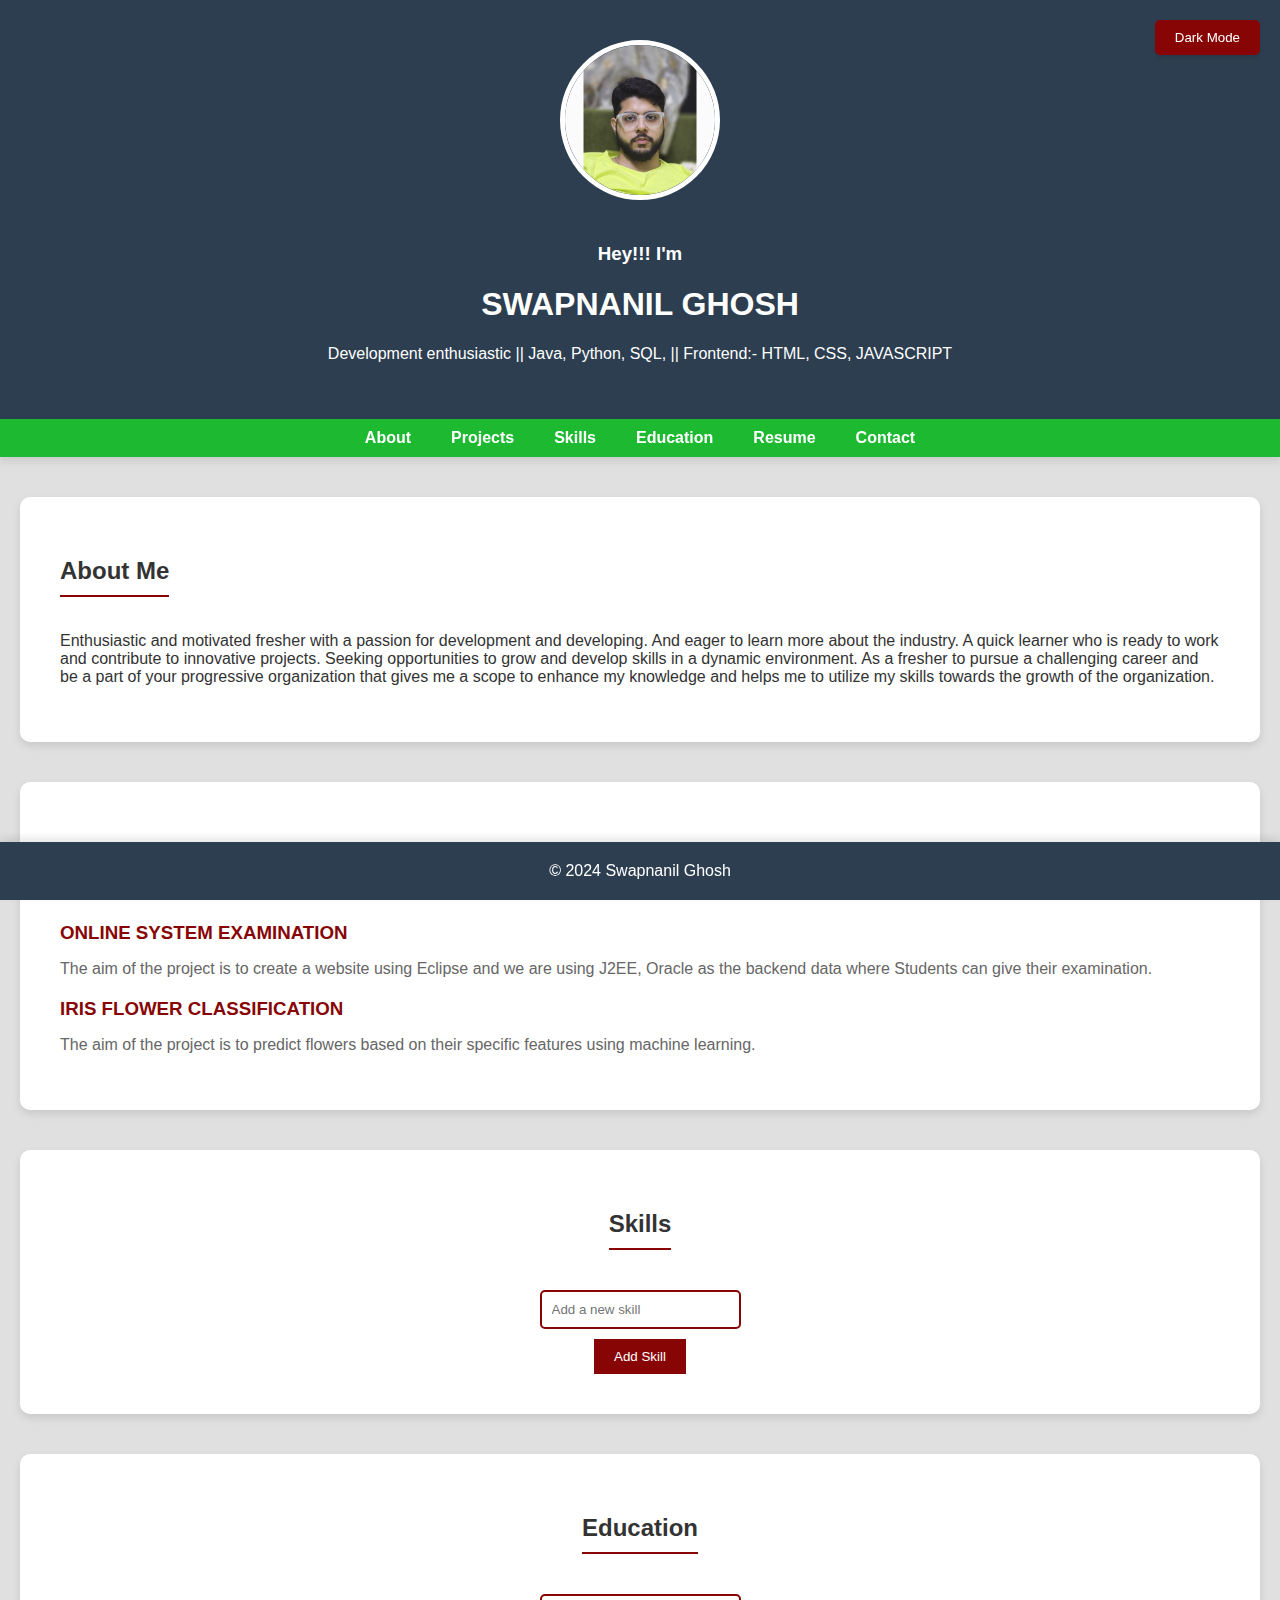
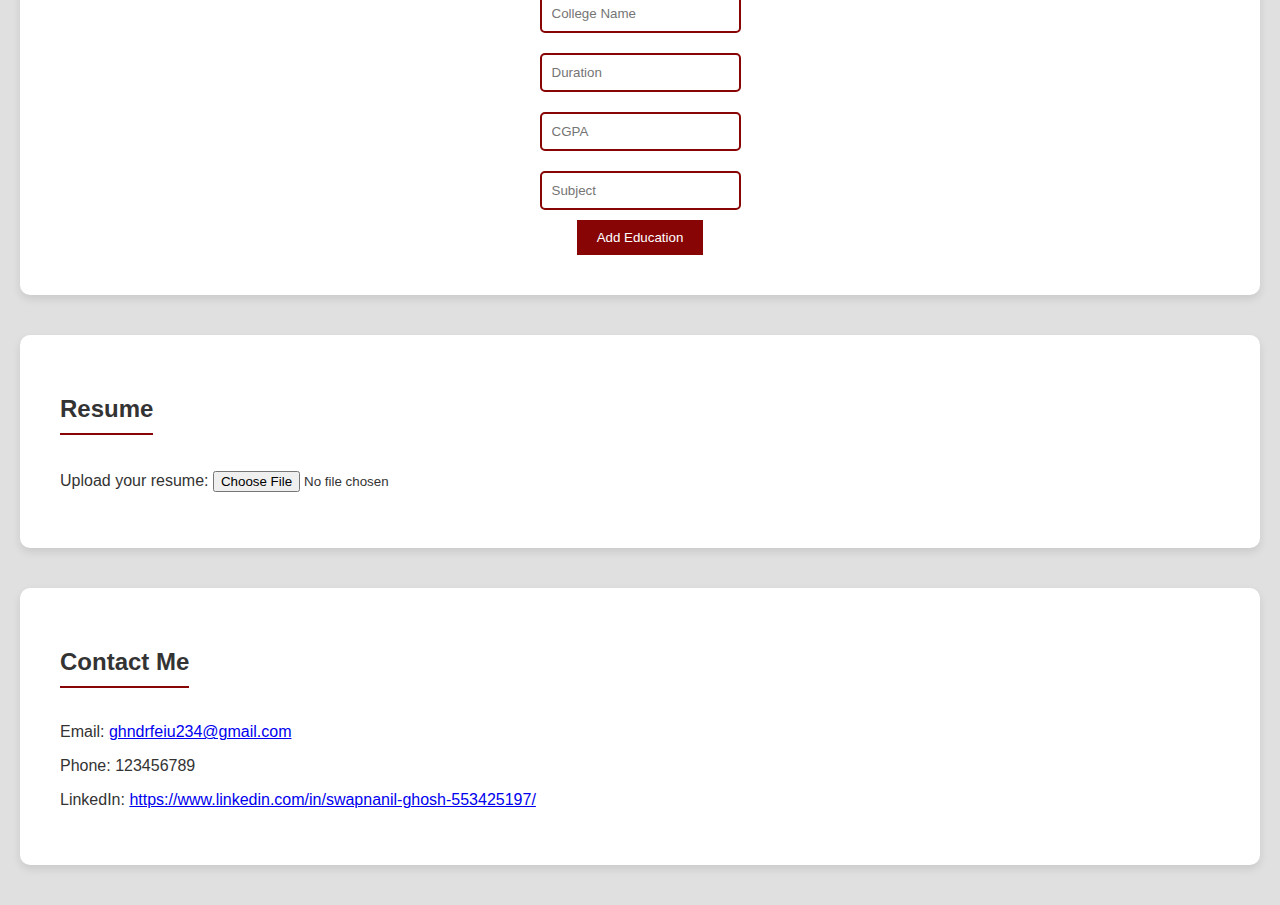
<file: Portfolio/index.html>
<!DOCTYPE html>
<html lang="en">
<head>
    <meta charset="UTF-8">
    <meta name="viewport" content="width=device-width, initial-scale=1.0">
    <title>Personal Portfolio</title>
    <link rel="stylesheet" href="styles.css">
</head>
<body>
    <header>
        <div class="intro">
            <img src="./my pic.jpg" alt="My Photo" class="profile-img">
            <h3>Hey!!! I'm</h3>
            <h1>SWAPNANIL GHOSH</h1>
            <p>Development enthusiastic || Java, Python, SQL, || Frontend:- HTML, CSS, JAVASCRIPT</p>
        </div>
    </header>
    
    <nav>
        <ul>
            <li><a href="#about">About</a></li>
            <li><a href="#projects">Projects</a></li>
            <li><a href="#skills">Skills</a></li>
            <li><a href="#education">Education</a></li>
            <li><a href="#resume">Resume</a></li>
            <li><a href="#contact">Contact</a></li>
        </ul>
    </nav>

    <button id="theme-toggle">Dark Mode</button>

    <section id="about">
        <h2>About Me</h2>
        <p>Enthusiastic and motivated fresher with a passion for development and developing. And eager to learn more about the industry. A quick learner who is ready to work and contribute to innovative projects. Seeking opportunities to grow and develop skills in a dynamic environment. As a fresher to pursue a challenging career and be a part of your progressive organization that gives me a scope to enhance my knowledge and helps me to utilize my skills towards the growth of the organization.</p>
    </section>
    
    <section id="projects">
        <h2>Projects</h2>
        <div class="project">
            <h3>ONLINE SYSTEM EXAMINATION</h3>
            <p>The aim of the project is to create a website using Eclipse and we are using J2EE, Oracle as the backend data where Students can give their examination.</p>
        </div>
        <div class="project">
            <h3>IRIS FLOWER CLASSIFICATION</h3>
            <p>The aim of the project is to predict flowers based on their specific features using machine learning.</p>
        </div>
    </section>
    
    <section id="skills">
        <h2>Skills</h2>
        <div id="skills-list">
            <!-- Skills will be added here dynamically -->
        </div>
        <input type="text" id="new-skill" placeholder="Add a new skill">
        <button id="add-skill">Add Skill</button>
    </section>

    <section id="education">
        <h2>Education</h2>
        <div id="education-list">
            <!-- Education entries will be added here dynamically -->
        </div>
        <input type="text" id="college-name" placeholder="College Name">
        <input type="text" id="duration" placeholder="Duration">
        <input type="text" id="cgpa" placeholder="CGPA">
        <input type="text" id="subject" placeholder="Subject">
        <button id="add-education">Add Education</button>
    </section>
    
    <section id="resume">
        <h2>Resume</h2>
        <p>Upload your resume: <input type="file" id="resume-upload"></p>
    </section>
    
    <section id="contact">
        <h2>Contact Me</h2>
        <p>Email: <a href="mailto:my-email@example.com">ghndrfeiu234@gmail.com</a></p>
        <p>Phone: 123456789</p>
        <p>LinkedIn: <a href="linkedin-profile-url">https://www.linkedin.com/in/swapnanil-ghosh-553425197/</a></p>
    </section>
    
    <footer>
        <p>&copy; 2024 Swapnanil Ghosh</p>
    </footer>
    
    <script src="script.js"></script>
</body>
</html>
</file>
<file: Portfolio/styles.css>
:root {
    --background-color: #e0e0e0;
    --text-color: #333;
    --header-background-color: #2c3e50;
    --nav-background-color: #1db931;
    --link-color: white;
    --link-hover-color: #870505;
    --section-background-color: white;
    --box-shadow: rgba(0, 0, 0, 0.1);
}

body.dark-mode {
    --background-color: #121212;
    --text-color: #f5f5f5;
    --header-background-color: #1e272e;
    --nav-background-color: #2c3e50;
    --link-color: #f5f5f5;
    --link-hover-color: #1abc9c;
    --section-background-color: #1e272e;
    --box-shadow: rgba(255, 255, 255, 0.1);
}

body {
    font-family: 'Arial', sans-serif;
    margin: 0;
    padding: 0;
    background-color: var(--background-color);
    color: var(--text-color);
    transition: background-color 0.3s ease, color 0.3s ease;
}

header {
    background-color: var(--header-background-color);
    color: var(--link-color);
    padding: 40px 0;
    text-align: center;
    box-shadow: 0 4px 8px var(--box-shadow);
}

header .profile-img {
    width: 150px;
    border-radius: 50%;
    border: 5px solid white;
    margin-bottom: 20px;
    transition: transform 0.3s ease-in-out;
}

header .profile-img:hover {
    transform: scale(1.1);
}

#theme-toggle {
    position: fixed;
    top: 20px;
    right: 20px;
    background-color: var(--link-hover-color);
    color: var(--link-color);
    border: none;
    padding: 10px 20px;
    cursor: pointer;
    transition: background-color 0.3s ease, color 0.3s ease;
    box-shadow: 0 2px 4px var(--box-shadow);
    border-radius: 5px;
}

#theme-toggle:hover {
    background-color: var(--link-color);
    color: var(--link-hover-color);
}

nav {
    background-color: var(--nav-background-color);
    color: var(--link-color);
    text-align: center;
    padding: 10px 0;
    position: sticky;
    top: 0;
    z-index: 1000;
    box-shadow: 0 4px 8px var(--box-shadow);
}

nav ul {
    list-style: none;
    padding: 0;
    margin: 0;
    display: flex;
    justify-content: center;
    animation: fadeInDown 1s ease;
}

nav ul li {
    margin: 0 20px;
}

nav ul li a {
    color: var(--link-color);
    text-decoration: none;
    font-weight: bold;
    transition: color 0.3s ease-in-out;
}

nav ul li a:hover {
    color: var(--link-hover-color);
}

section {
    padding: 40px;
    margin: 40px 20px;
    background-color: var(--section-background-color);
    border-radius: 10px;
    box-shadow: 0 4px 8px var(--box-shadow);
    transition: transform 0.3s ease-in-out, box-shadow 0.3s ease-in-out;
    animation: fadeInUp 1s ease;
}

section:hover {
    transform: translateY(-10px);
    box-shadow: 0 8px 16px var(--box-shadow);
}

h2 {
    border-bottom: 2px solid var(--link-hover-color);
    padding-bottom: 10px;
    display: inline-block;
}

.project {
    margin-top: 20px;
}

.project h3 {
    margin: 10px 0;
    color: var(--link-hover-color);
}

.project p {
    color: #666;
}

#skills, #education {
    display: flex;
    flex-direction: column;
    align-items: center;
}

#skills-list, #education-list {
    width: 100%;
    display: flex;
    flex-wrap: wrap;
    gap: 10px;
}

.skill, .education {
    background-color: var(--link-hover-color);
    color: white;
    padding: 10px;
    border-radius: 5px;
    box-shadow: 0 2px 4px var(--box-shadow);
    transition: transform 0.3s ease-in-out, box-shadow 0.3s ease-in-out;
}

.skill:hover, .education:hover {
    transform: translateY(-5px);
    box-shadow: 0 4px 8px var(--box-shadow);
}

#new-skill, #college-name, #duration, #cgpa, #subject {
    padding: 10px;
    margin-top: 20px;
    border: 2px solid var(--link-hover-color);
    border-radius: 5px;
}

#add-skill, #add-education {
    background-color: var(--link-hover-color);
    color: white;
    border: none;
    padding: 10px 20px;
    cursor: pointer;
    margin-top: 10px;
    transition: background-color 0.3s ease, color 0.3s ease;
}

#add-skill:hover, #add-education:hover {
    background-color: var(--link-color);
    color: var(--link-hover-color);
}

footer {
    background-color: var(--header-background-color);
    color: var(--link-color);
    text-align: center;
    padding: 20px 0;
    position: fixed;
    bottom: 0;
    width: 100%;
    box-shadow: 0 -4px 8px var(--box-shadow);
}

footer p {
    margin: 0;
}

@keyframes fadeInUp {
    0% {
        opacity: 0;
        transform: translateY(20px);
    }
    100% {
        opacity: 1;
        transform: translateY(0);
    }
}

@keyframes fadeInDown {
    0% {
        opacity: 0;
        transform: translateY(-20px);
    }
    100% {
        opacity: 1;
        transform: translateY(0);
    }
}
</file>
